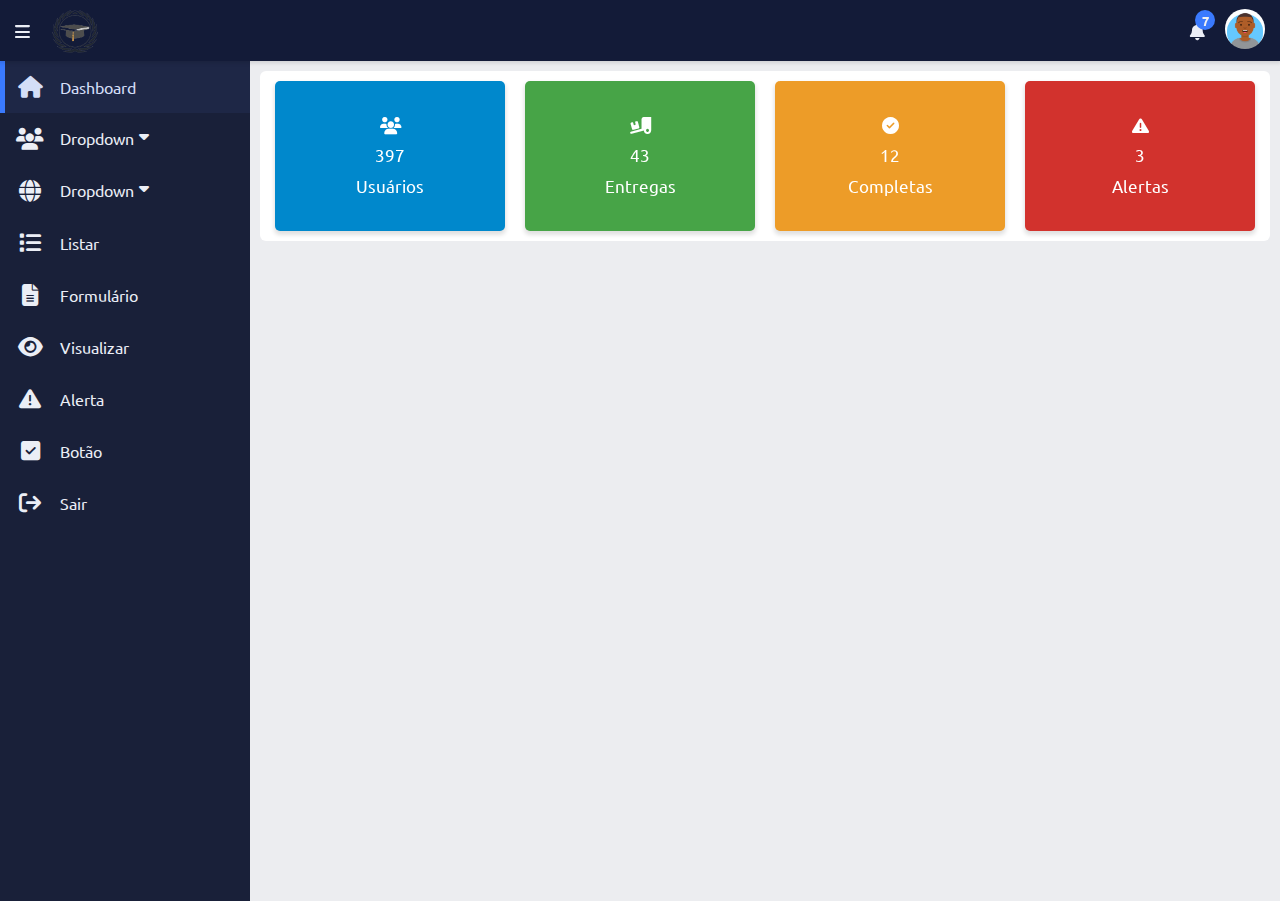
<file: index.html>
<!DOCTYPE html>
<html lang="pt-br">
<head>
    <meta charset="UTF-8">
    <meta name="viewport" content="width=device-width, initial-scale=1.0">
    <link rel="shortcut icon" href="images/icon/favicon.ico"> <!--adicionar favicon-->
    <!--incluir os icones do font -awesome da CDN-->
    <link rel="stylesheet" href="https://cdnjs.cloudflare.com/ajax/libs/font-awesome/6.4.0/css/all.min.css"> <!--adicionar servidor de fonte externo-->
    <link rel="stylesheet" href="css/custom adm.css">
    <title>Adm- Armando</title>
    
    
</head>

<body >
<!-- Incio da Navbar-->
<nav class="navbar">
    <div class="navbar-content">
        <div class="bars">
            <i class="fa-solid fa-bars"></i>
        </div>
        <img src="images/logo/logoAN.png" alt="Armando" class="logo">
    </div>
        
    <div class="navbar-content">
        <div class="notification">
            <i class="fa-solid fa-bell"></i>
            <span class="number">7</span>
            <div class="dropdown-menu ">
            
                <div class="dropdown-content">
                    <li>
                        <img src="images/user/avataaars.jpg" alt="Usuario" width="40">
                        <div class="text">
                            Fusce ut leo pretium, luctus elit id, vulputate lectus.
                        </div>
                    </li>
                    <li>
                        <img src="images/user/avataaars.jpg" alt="Usuario" width="40">
                        <div class="text">
                            Fusce ut leo pretium, luctus elit id, vulputate lectus.
                        </div>
                    </li>
                </div>
            </div>
        </div>

        <div class="avatar">
            <img src="images/user/avataaars.jpg" alt="Usuario" width="40">
            <div class="dropdown-menu setting">
              <div class="item">
                    <span class="fa-solid fa-user"></span> Perfil
                </div>
                <div class="item">
                    <span class="fa-solid fa-gear"></span> Configuração
                </div>
                <div class="item">
                    <span class="fa-solid fa-arrow-right-from-bracket"></span> Sair
                </div>
            </div>
        </div>
    </div>
        </div>

</nav>

<!-- Fim da Navbar-->

  <!-- Inicio Conteudo -->
  <div class="content">
    <!-- Inicio da Sidebar -->
    <div class="sidebar">
        <a href="index.html" class="sidebar-nav active"><i class="icon fa-solid fa-house"></i><span>Dashboard</span></a>

        <button class="dropdown-btn">
            <i class="icon fa-solid fa-users"></i><span>Dropdown</span><i class="fa-solid fa-caret-down"></i>
        </button>
        <div class="dropdown-container">
            <a href="#" class="sidebar-nav"><i class="icon fa-solid fa-user-check"></i><span>Link 1</span></a>
            <a href="sidebar_dropdown.html" class="sidebar-nav"><i class="icon fa-solid fa-user-gear"></i><span>Link 2</span></a>
            <a href="#" class="sidebar-nav"><i class="icon fa-solid fa-chalkboard-user"></i><span>Link 3</span></a>
        </div>

        <button class="dropdown-btn">
            <i class="icon fa-solid fa-globe"></i><span>Dropdown</span><i class="fa-solid fa-caret-down"></i>
        </button>
        <div class="dropdown-container">
            <a href="#" class="sidebar-nav"><i class="icon fa-solid fa-car-rear"></i><span>Link 1</span></a>
            <a href="#" class="sidebar-nav"><i class="icon fa-solid fa-bus"></i><span>Link 2</span></a>
            <a href="#" class="sidebar-nav"><i class="icon fa-solid fa-plane"></i><span>Link 3</span></a>
            <a href="sidebar_dropdown2.html" class="sidebar-nav"><i class="icon fa-solid fa-ship"></i><span>Link 4</span></a>
        </div>

        <a href="listar.html" class="sidebar-nav"><i class="icon fa-solid fa-list"></i><span>Listar</span></a>

        <a href="formulario.html" class="sidebar-nav"><i class="icon fa-solid fa-file-lines"></i><span>Formulário</span></a>

        <a href="visualizar.html" class="sidebar-nav"><i class="icon fa-solid fa-eye"></i><span>Visualizar</span></a>

        <a href="alert.html" class="sidebar-nav"><i class="icon fa-solid fa-triangle-exclamation"></i><span>Alerta</span></a>

        <a href="button.html" class="sidebar-nav"><i class="icon fa-solid fa-square-check"></i><span>Botão</span></a>

        <a href="login.html" class="sidebar-nav"><i class="icon fa-solid fa-arrow-right-from-bracket"></i><span>Sair</span></a>

    </div>
    <!-- Fim da Sidebar -->
    <!-- Inicio do conteudo do administrativo -->
    <div class="wrapper">
        <div class="row">
            <div class="box box-first">
                <span class="fa-solid fa-users"></span>
                <span>397</span>
                <span>Usuários</span>
            </div>

            <div class="box box-second">
                <span class="fa-solid fa-truck-ramp-box"></span>
                <span>43</span>
                <span>Entregas</span>
            </div>

            <div class="box box-third">
                <span class="fa-solid fa-circle-check"></span>
                <span>12</span>
                <span>Completas</span>
            </div>

            <div class="box box-fourth">
                <span class="fa-solid fa-triangle-exclamation"></span>
                <span>3</span>
                <span>Alertas</span>
            </div>
        </div>

    </div>
    <!-- Fim do conteudo do administrativo -->
</div>
<!-- Fim Conteudo -->
<script src="custom adm.js/custom adm.js"></script>

</body>
</html>
</file>
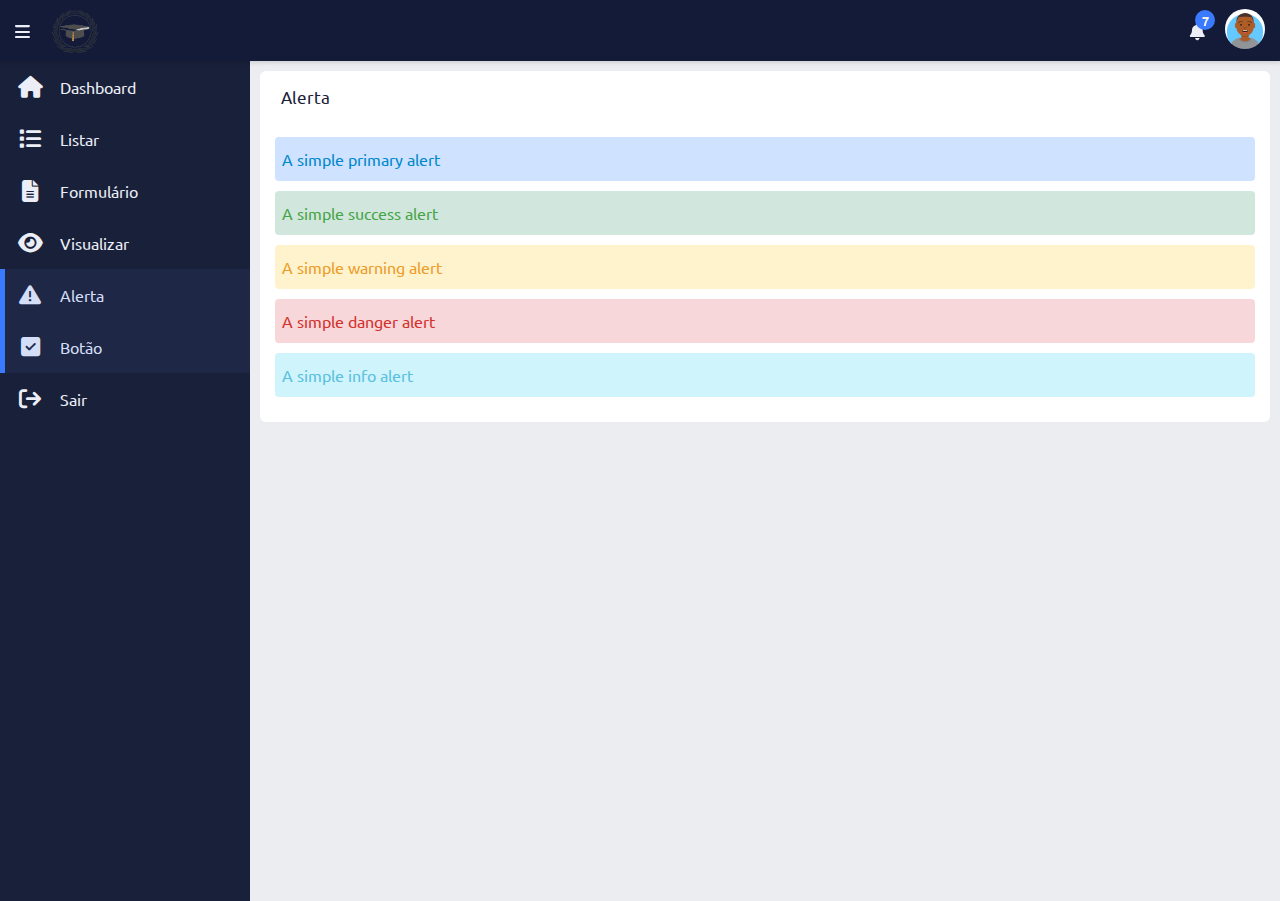
<file: alert.html>
<!DOCTYPE html>
<html lang="pt-br">
<head>
    <meta charset="UTF-8">
    <meta name="viewport" content="width=device-width, initial-scale=1.0">
    <link rel="shortcut icon" href="images/icon/favicon.ico"> <!--adicionar favicon-->
    <!--incluir os icones do font -awesome da CDN-->
    <link rel="stylesheet" href="https://cdnjs.cloudflare.com/ajax/libs/font-awesome/6.4.0/css/all.min.css"> <!--adicionar servidor de fonte externo-->
    <link rel="stylesheet" href="css/custom adm.css">
    <title>Adm- Armando</title>
    
    
</head>

<body >
<!-- Incio da Navbar-->
<nav class="navbar">
    <div class="navbar-content">
        <div class="bars">
            <i class="fa-solid fa-bars"></i>
        </div>
        <img src="images/logo/logoAN.png" alt="Armando" class="logo">
    </div>
        
    <div class="navbar-content">
        <div class="notification">
            <i class="fa-solid fa-bell"></i>
            <span class="number">7</span>
            <div class="dropdown-menu ">
            
                <div class="dropdown-content">
                    <li>
                        <img src="images/user/avataaars.jpg" alt="Usuario" width="40">
                        <div class="text">
                            Fusce ut leo pretium, luctus elit id, vulputate lectus.
                        </div>
                    </li>
                    <li>
                        <img src="images/user/avataaars.jpg" alt="Usuario" width="40">
                        <div class="text">
                            Fusce ut leo pretium, luctus elit id, vulputate lectus.
                        </div>
                    </li>
                </div>
            </div>
        </div>

        <div class="avatar">
            <img src="images/user/avataaars.jpg" alt="Usuario" width="40">
            <div class="dropdown-menu setting">
              <div class="item">
                    <span class="fa-solid fa-user"></span> Perfil
                </div>
                <div class="item">
                    <span class="fa-solid fa-gear"></span> Configuração
                </div>
                <div class="item">
                    <span class="fa-solid fa-arrow-right-from-bracket"></span> Sair
                </div>
            </div>
        </div>
    </div>
        </div>

</nav>

<!-- Fim da Navbar-->

 <!-- Inicio Conteudo -->
 <div class="content">
    <!-- Inicio da Sidebar -->
    <div class="sidebar">
        <a href="index.html" class="sidebar-nav"><i class="icon fa-solid fa-house"></i><span>Dashboard</span></a>

        <a href="listar.html" class="sidebar-nav"><i class="icon fa-solid fa-list"></i><span>Listar</span></a>

        <a href="formulario.html" class="sidebar-nav"><i class="icon fa-solid fa-file-lines"></i><span>Formulário</span></a>

        <a href="visualizar.html" class="sidebar-nav"><i class="icon fa-solid fa-eye"></i><span>Visualizar</span></a>

        <a href="alert.html" class="sidebar-nav active"><i class="icon fa-solid fa-triangle-exclamation"></i><span>Alerta</span></a>

        <a href="button.html" class="sidebar-nav active"><i
            class="icon fa-solid fa-square-check"></i><span>Botão</span></a>
            
        <a href="login.html" class="sidebar-nav"><i
                class="icon fa-solid fa-arrow-right-from-bracket"></i><span>Sair</span></a>

    </div>
    <!-- Fim da Sidebar -->
    <!-- Inicio do conteudo do administrativo -->
    <div class="wrapper">
        <div class="row">
            <div class="top-list">
                <span class="title-content">Alerta</span>
            </div>

            <div class="content-adm">
                <p class="alert-primary">A simple primary alert</p>
                <p class="alert-success">A simple success alert</p>
                <p class="alert-warning">A simple warning alert</p>
                <p class="alert-danger">A simple danger alert</p>
                <p class="alert-info">A simple info alert</p>
            </div>
        </div>
    </div>
    <!-- Fim do conteudo do administrativo -->
</div>
<!-- Fim Conteudo -->
<script src="custom adm.js/custom adm.js"></script>

</body>
</html>
</file>
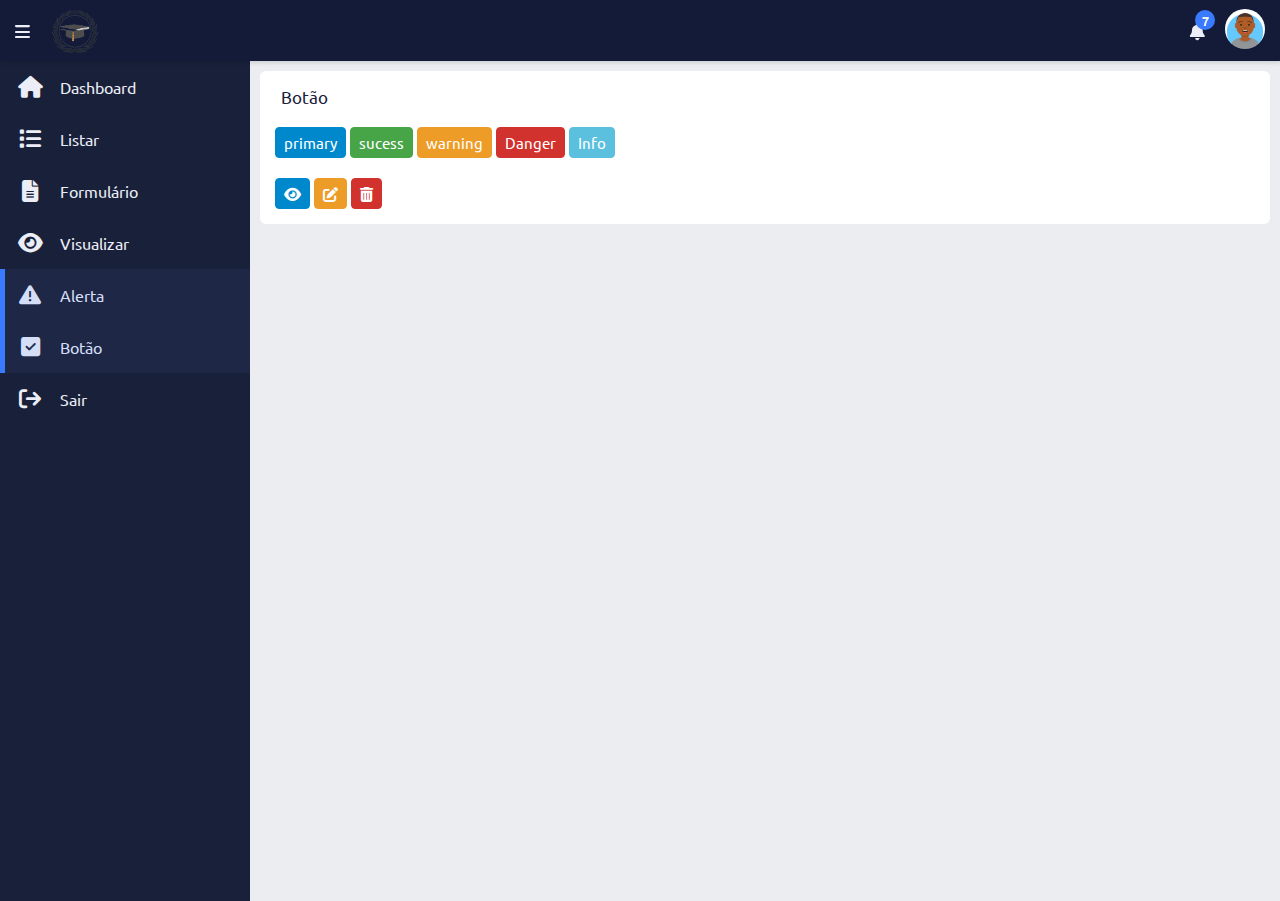
<file: button.html>
<!DOCTYPE html>
<html lang="pt-br">
<head>
    <meta charset="UTF-8">
    <meta name="viewport" content="width=device-width, initial-scale=1.0">
    <link rel="shortcut icon" href="images/icon/favicon.ico"> <!--adicionar favicon-->
    <!--incluir os icones do font -awesome da CDN-->
    <link rel="stylesheet" href="https://cdnjs.cloudflare.com/ajax/libs/font-awesome/6.4.0/css/all.min.css"> <!--adicionar servidor de fonte externo-->
    <link rel="stylesheet" href="css/custom adm.css">
    <title>Adm- Armando</title>
    
    
</head>

<body >
<!-- Incio da Navbar-->
<nav class="navbar">
    <div class="navbar-content">
        <div class="bars">
            <i class="fa-solid fa-bars"></i>
        </div>
        <img src="images/logo/logoAN.png" alt="Armando" class="logo">
    </div>
        
    <div class="navbar-content">
        <div class="notification">
            <i class="fa-solid fa-bell"></i>
            <span class="number">7</span>
            <div class="dropdown-menu ">
            
                <div class="dropdown-content">
                    <li>
                        <img src="images/user/avataaars.jpg" alt="Usuario" width="40">
                        <div class="text">
                            Fusce ut leo pretium, luctus elit id, vulputate lectus.
                        </div>
                    </li>
                    <li>
                        <img src="images/user/avataaars.jpg" alt="Usuario" width="40">
                        <div class="text">
                            Fusce ut leo pretium, luctus elit id, vulputate lectus.
                        </div>
                    </li>
                </div>
            </div>
        </div>

        <div class="avatar">
            <img src="images/user/avataaars.jpg" alt="Usuario" width="40">
            <div class="dropdown-menu setting">
              <div class="item">
                    <span class="fa-solid fa-user"></span> Perfil
                </div>
                <div class="item">
                    <span class="fa-solid fa-gear"></span> Configuração
                </div>
                <div class="item">
                    <span class="fa-solid fa-arrow-right-from-bracket"></span> Sair
                </div>
            </div>
        </div>
    </div>
        </div>

</nav>

<!-- Fim da Navbar-->

 <!-- Inicio Conteudo -->
 <div class="content">
    <!-- Inicio da Sidebar -->
    <div class="sidebar">
        <a href="index.html" class="sidebar-nav"><i class="icon fa-solid fa-house"></i><span>Dashboard</span></a>

        <a href="listar.html" class="sidebar-nav"><i class="icon fa-solid fa-list"></i><span>Listar</span></a>

        <a href="formulario.html" class="sidebar-nav"><i class="icon fa-solid fa-file-lines"></i><span>Formulário</span></a>

        <a href="visualizar.html" class="sidebar-nav"><i class="icon fa-solid fa-eye"></i><span>Visualizar</span></a>

        <a href="alert.html" class="sidebar-nav active"><i class="icon fa-solid fa-triangle-exclamation active"></i><span>Alerta</span></a>

        <a href="button.html" class="sidebar-nav active"><i
            class="icon fa-solid fa-square-check"></i><span>Botão</span></a>

        <a href="login.html" class="sidebar-nav"><i
                class="icon fa-solid fa-arrow-right-from-bracket"></i><span>Sair</span></a>

    </div>
    <!-- Fim da Sidebar -->
    <!-- Inicio do conteudo do administrativo -->
    <div class="wrapper">
            <div class="row">
                <div class="top-list">

                    <!--Tituto-->
                    <span class="title-content">Botão</span>
                </div>

                <div class="content-adm">

                    <button type="button" class="btn-primary">primary</button>
                    <button type="button" class="btn-success">sucess</button>
                        <button type="button" class="btn-warning">warning</button>
                        <button type="button" class="btn-danger">Danger</button>
                        <button type="button" class="btn-info">Info</button>

                        
                    
                </div>

                <div class="content-adm">
                <!--icones-->
                <button type="button" class="btn-primary"><i class="fa-solid fa-eye"></i></button>
                <button type="button" class="btn-warning"><i class="fa-solid fa-pen-to-square"></i></button>
                <button type="button" class="btn-danger"><i class="fa-solid fa-trash-can"></i></button>
            </div>

            </div>
        </div>
    <!-- Fim do conteudo do administrativo -->
</div>
<!-- Fim Conteudo -->
<script src="custom adm.js/custom adm.js"></script>

</body>
</html>
</file>
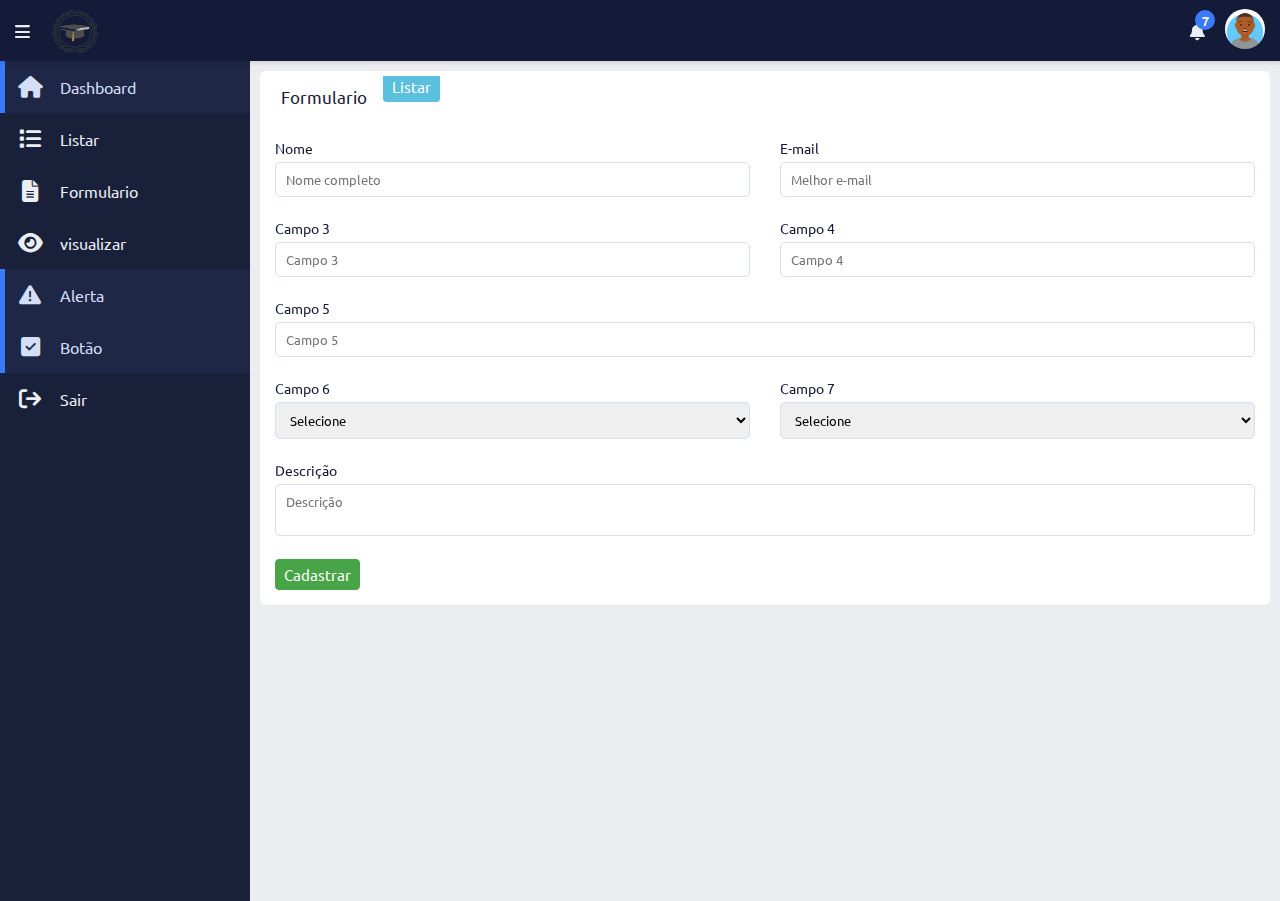
<file: formulário.html>
<!DOCTYPE html>
<html lang="pt-br">
<head>
    <meta charset="UTF-8">
    <meta name="viewport" content="width=device-width, initial-scale=1.0">
    <link rel="shortcut icon" href="images/icon/favicon.ico"> <!--adicionar favicon-->
    <!--incluir os icones do font -awesome da CDN-->
    <link rel="stylesheet" href="https://cdnjs.cloudflare.com/ajax/libs/font-awesome/6.4.0/css/all.min.css"> <!--adicionar servidor de fonte externo-->
    <link rel="stylesheet" href="css/custom adm.css">
    <title>Adm- Armando</title>
    
    
</head>

<body >
<!-- Incio da Navbar-->
<nav class="navbar">
    <div class="navbar-content">
        <div class="bars">
            <i class="fa-solid fa-bars"></i>
        </div>
        <img src="images/logo/logoAN.png" alt="Armando" class="logo">
    </div>
        
    <div class="navbar-content">
        <div class="notification">
            <i class="fa-solid fa-bell"></i>
            <span class="number">7</span>
            <div class="dropdown-menu ">
            
                <div class="dropdown-content">
                    <li>
                        <img src="images/user/avataaars.jpg" alt="Usuario" width="40">
                        <div class="text">
                            Fusce ut leo pretium, luctus elit id, vulputate lectus.
                        </div>
                    </li>
                    <li>
                        <img src="images/user/avataaars.jpg" alt="Usuario" width="40">
                        <div class="text">
                            Fusce ut leo pretium, luctus elit id, vulputate lectus.
                        </div>
                    </li>
                </div>
            </div>
        </div>

        <div class="avatar">
            <img src="images/user/avataaars.jpg" alt="Usuario" width="40">
            <div class="dropdown-menu setting">
              <div class="item">
                    <span class="fa-solid fa-user"></span> Perfil
                </div>
                <div class="item">
                    <span class="fa-solid fa-gear"></span> Configuração
                </div>
                <div class="item">
                    <span class="fa-solid fa-arrow-right-from-bracket"></span> Sair
                </div>
            </div>
        </div>
    </div>
        </div>

</nav>

<!-- Fim da Navbar-->

<!--Incio conteudo-->

<div class="content">
    <!--Incio da Sidebar-->

    <div class="sidebar">
        <a href="index.html" class="sidebar-nav active"><i class="icon fa-solid fa-house"></i><span>Dashboard</span></a>

        <a href="listar.html" class="sidebar-nav"><i class="icon fa-solid fa-list active"></i><span>Listar</span></a>
        
        <a href="formulário.html" class="sidebar-nav"><i class="icon fa-solid fa-file-lines active"></i><span>Formulario</span></a>

        <a href="visualizar.html" class="sidebar-nav"><i class="icon fa-solid fa-eye "></i><span>visualizar</span></a>
        
        <a href="alert.html" class="sidebar-nav active"><i class="icon fa-solid fa-triangle-exclamation"></i><span>Alerta</span></a>

        <a href="button.html" class="sidebar-nav active"><i
            class="icon fa-solid fa-square-check"></i><span>Botão</span></a>
       

        <a href="login.html" class="sidebar-nav"><i class="icon fa-solid fa-arrow-right-from-bracket"></i><span>Sair</span></a>

    </div>
    <!--Fim da Sidebar -->

    <!--Inicio do conteudo do admnistrativo-->
    <div class="wrapper">
        <div class="row">
            <div class="top-list">
                <span class="title-content">Formulario</span>
                <div class="top-list-rigth">
                    <!--botão-->
                    <!--usei o icones para subistuir as letras , cadastrar , apagar, editar , visualizar-->
                    <a href="Listar.html"class="btn-info">Listar</a>
                
                    
                    
                </div>
            </div>

            <div class="content-adm">
                <form class="form-adm">
                    <div class="row-input">
                        <div class="column">
                            <label class="title-input">Nome</label>
                            <input type="text" name="name" id="name" class="input-adm" placeholder="Nome completo">
                        </div>
                        <div class="column">
                            <label class="title-input">E-mail</label>
                            <input type="email" name="email" id="email" class="input-adm" placeholder="Melhor e-mail">
                        </div>
                    </div>

                    <div class="row-input">
                        <div class="column">
                            <label class="title-input">Campo 3</label>
                            <input type="text" name="campo_3" id="campo_3" class="input-adm" placeholder="Campo 3">
                        </div>
                        <div class="column">
                            <label class="title-input">Campo 4</label>
                            <input type="text" name="campo_4" id="campo_4" class="input-adm" placeholder="Campo 4">
                        </div>
                    </div>

                    <div class="row-input">
                        <div class="column">
                            <label class="title-input">Campo 5</label>
                            <input type="text" name="campo_5" id="campo_5" class="input-adm" placeholder="Campo 5">
                        </div>
                    </div>

                    <div class="row-input">
                        <div class="column">
                            <label class="title-input">Campo 6</label>
                            <select name="campo_6" id="campo_6" class="input-adm">
                                <option>Selecione</option>
                                <option>Opção 1</option>
                                <option>Opção 2</option>
                                <option>Opção 3</option>
                            </select>
                        </div>
                        <div class="column">
                            <label class="title-input">Campo 7</label>
                            <select name="campo_7" id="campo_7" class="input-adm">
                                <option>Selecione</option>
                                <option>Opção 1</option>
                                <option>Opção 2</option>
                                <option>Opção 3</option>
                            </select>
                        </div>
                    </div>

                    <div class="row-input">
                        <div class="column">
                            <label class="title-input">Descrição</label>
                            <textarea name="descricao" id="descricao" class="input-adm" placeholder="Descrição"></textarea>
                        </div>
                    </div>

                    <button type="button" class="btn-success">Cadastrar</button>
                </form>
            </div>
         
            
           
        </div>
<!--Fim do conteudo administrativo-->
    </div>
<!--Fim conteudo-->
<script src="custom adm.js/custom adm.js"></script>

</body>
</html>
</file>
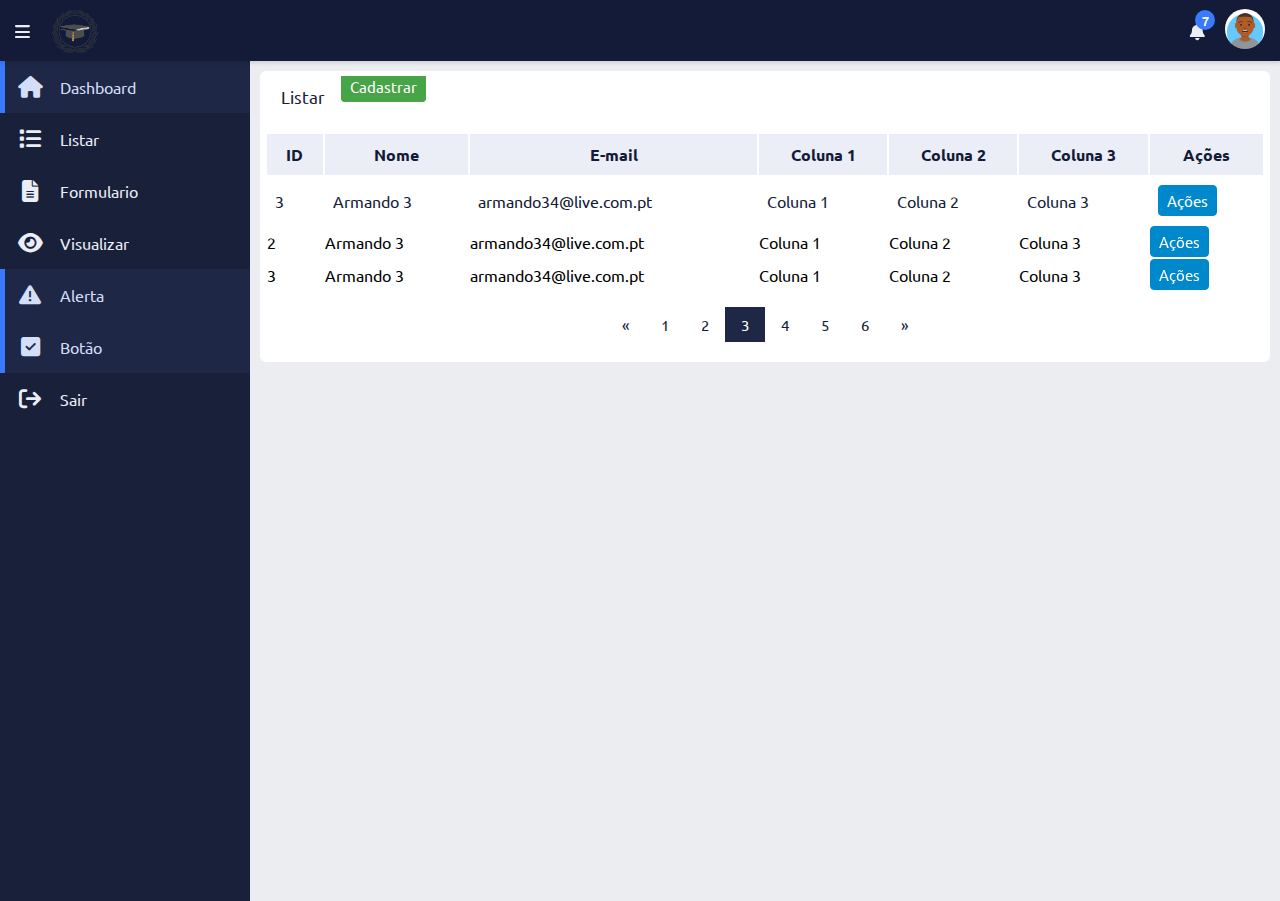
<file: Listar.html>
<!DOCTYPE html>
<html lang="pt-br">
<head>
    <meta charset="UTF-8">
    <meta name="viewport" content="width=device-width, initial-scale=1.0">
    <link rel="shortcut icon" href="images/icon/favicon.ico"> <!--adicionar favicon-->
    <!--incluir os icones do font -awesome da CDN-->
    <link rel="stylesheet" href="https://cdnjs.cloudflare.com/ajax/libs/font-awesome/6.4.0/css/all.min.css"> <!--adicionar servidor de fonte externo-->
    <link rel="stylesheet" href="css/custom adm.css">
    <title>Adm- Armando</title>
    
    
</head>

<body >
<!-- Incio da Navbar-->
<nav class="navbar">
    <div class="navbar-content">
        <div class="bars">
            <i class="fa-solid fa-bars"></i>
        </div>
        <img src="images/logo/logoAN.png" alt="Armando" class="logo">
    </div>
        
    <div class="navbar-content">
        <div class="notification">
            <i class="fa-solid fa-bell"></i>
            <span class="number">7</span>
            <div class="dropdown-menu ">
            
                <div class="dropdown-content">
                    <li>
                        <img src="images/user/avataaars.jpg" alt="Usuario" width="40">
                        <div class="text">
                            Fusce ut leo pretium, luctus elit id, vulputate lectus.
                        </div>
                    </li>
                    <li>
                        <img src="images/user/avataaars.jpg" alt="Usuario" width="40">
                        <div class="text">
                            Fusce ut leo pretium, luctus elit id, vulputate lectus.
                        </div>
                    </li>
                </div>
            </div>
        </div>

        <div class="avatar">
            <img src="images/user/avataaars.jpg" alt="Usuario" width="40">
            <div class="dropdown-menu setting">
              <div class="item">
                    <span class="fa-solid fa-user"></span> Perfil
                </div>
                <div class="item">
                    <span class="fa-solid fa-gear"></span> Configuração
                </div>
                <div class="item">
                    <span class="fa-solid fa-arrow-right-from-bracket"></span> Sair
                </div>
            </div>
        </div>
    </div>
        </div>

</nav>

<!-- Fim da Navbar-->

<!--Incio conteudo-->

<div class="content">
    <!--Incio da Sidebar-->

    <div class="sidebar">
        <a href="index.html" class="sidebar-nav active"><i class="icon fa-solid fa-house"></i><span>Dashboard</span></a>

        <a href="listar.html" class="sidebar-nav"><i class="icon fa-solid fa-list active"></i><span>Listar</span></a>
        
        <a href="formulário.html" class="sidebar-nav"><i class="icon fa-solid fa-file-lines active"></i><span>Formulario</span></a>
        
        <a href="visualizar.html" class="sidebar-nav"><i class="icon fa-solid fa-eye "></i><span>Visualizar</span></a>

        <a href="alert.html" class="sidebar-nav active"><i class="icon fa-solid fa-triangle-exclamation"></i><span>Alerta</span></a>
        
        <a href="button.html" class="sidebar-nav active"><i
            class="icon fa-solid fa-square-check"></i><span>Botão</span></a>
       
        <a href="login.html" class="sidebar-nav"><i class="icon fa-solid fa-arrow-right-from-bracket"></i><span>Sair</span></a>

    </div>
    <!--Fim da Sidebar -->

    <!--Inicio do conteudo do admnistrativo-->
    <div class="wrapper">
        <div class="row">
            <div class="top-list">
                <span class="title-content">Listar</span>
                <div class="top-list-rigth">
                    <!--botão-->
                    <!--usei o icones para subistuir as letras , cadastrar , apagar, editar , visualizar-->
                 <a href="formulário.html"class="btn-success">Cadastrar</a>
                
                    <!--<button  type="button" class="btn-success"><i class="fa-solid fa-square-plus"></i></button>-->
                    
                </div>
            </div>
            <!--cria tabela-->
            <table class="table-list"> 
            <thead class="list-head">
                <tr>
                    <th class="list-head-content">ID</th>
                    <th class="list-head-content">Nome</th>
                    <th class="list-head-content">E-mail</th>
                    <th class="list-head-content">Coluna 1</th>
                    <th class="list-head-content">Coluna 2</th>
                    <th class="list-head-content">Coluna 3</th>
                    <th class="list-head-content">Ações</th>
                </tr>
                
            </thead>
            <!--parte do  corpo conteudo-->
            <tbody class="list-body">
                <tr>
                    <td class="list-body-content">3</td>
                    <td class="list-body-content">Armando 3</td>
                    <td class="list-body-content table-sm-none">armando34@live.com.pt</td>
                    <td class="list-body-content table-sm-none">Coluna 1</td>
                    <td class="list-body-content table-md-none">Coluna 2</td>
                    <td class="list-body-content table-lg-none">Coluna 3</td>
                    <td class="list-body-content">
                        <!--<button type="button" class="btn-primary">Visualizar</button>
                        <button type="button" class="btn-warning">Editar</button>
                        <button type="button" class="btn-danger">Apagar</button>-->
                        <!--<button type="button" class="btn-primary"><i class="fa-solid fa-eye"></i></button>
                        <button type="button" class="btn-warning"><i class="fa-solid fa-pen-to-square"></i></button>
                        <button type="button" class="btn-danger"><i class="fa-solid fa-trash-can"></i></button>-->
                        <div class="dropdown-action">
                            <button onclick="actionDropdown(1)" class="dropdown-btn-action">Ações</button>
                            <div id="actionDropdown1" class="dropdown-action-item">
                                <a href="visualizar.html">Visualizar</a>
                                <a href="formulário.html">Editar</a>
                                <a href="#">Apagar</a>
                            </div>
                        </div>
                    </td>
                </tr>
            </tbody>
            <tbody>
                <tr>
                    <td class="list-body-content">2</td>
                    <td class="list-body-content">Armando 3</td>
                    <td class="list-body-content table-sm-none">armando34@live.com.pt</td>
                    <td class="list-body-content table-sm-none">Coluna 1</td>
                    <td class="list-body-content table-md-none">Coluna 2</td>
                    <td class="list-body-content table-lg-none">Coluna 3</td>
                    <td class="list-body-content">
                        <!--<button type="button" class="btn-primary">Visualizar</button>
                        <button type="button" class="btn-warning">Editar</button>
                        <button type="button" class="btn-danger">Apagar</button>-->
                        <!--<button type="button" class="btn-primary"><i class="fa-solid fa-eye"></i></button>
                        <button type="button" class="btn-warning"><i class="fa-solid fa-pen-to-square"></i></button>
                        <button type="button" class="btn-danger"><i class="fa-solid fa-trash-can"></i></button>-->
                        <div class="dropdown-action">
                            <button onclick="actionDropdown(2)" class="dropdown-btn-action">Ações</button>
                            <div id="actionDropdown2" class="dropdown-action-item">
                                <a href="visualizar.html">Visualizar</a>
                                <a href="formulário.html">Editar</a>
                                <a href="#">Apagar</a>
                            </div>
                        </div>
                    </td>
                </tr>
            </tbody>
            <tbody>
                <tr>
                    <td class="list-body-content">3</td>
                    <td class="list-body-content">Armando 3</td>
                    <td class="list-body-content table-sm-none">armando34@live.com.pt</td>
                    <td class="list-body-content table-sm-none">Coluna 1</td>
                    <td class="list-body-content table-md-none">Coluna 2</td>
                    <td class="list-body-content table-lg-none">Coluna 3</td>
                    <td class="list-body-content">
                        <!--<button type="button" class="btn-primary">Visualizar</button>
                        <button type="button" class="btn-warning">Editar</button>
                        <button type="button" class="btn-danger">Apagar</button>-->
                        <!--<button type="button" class="btn-primary"><i class="fa-solid fa-eye"></i></button>
                        <button type="button" class="btn-warning"><i class="fa-solid fa-pen-to-square"></i></button>
                        <button type="button" class="btn-danger"><i class="fa-solid fa-trash-can"></i></button>-->
                        <div class="dropdown-action">
                            <button onclick="actionDropdown(3)" class="dropdown-btn-action">Ações</button>
                            <div id="actionDropdown3" class="dropdown-action-item">
                                <a href="visualizar.html">Visualizar</a>
                                <a href="formulário.html">Editar</a>
                                <a href="#">Apagar</a>
                            </div>
                        </div>
                    </td>
                </tr>
            </tbody>

            </table>
            <!--Inicio ds paginação-->
            <div class="content-pagination">
                <div class="pagination">
                    <a href="#">&laquo;</a>
                    <a href="#">1</a>
                    <a href="#">2</a>
                    <a href="#" class="active">3</a>
                    <a href="#">4</a>
                    <a href="#">5</a>
                    <a href="#">6</a>
                    <a href="#">&raquo;</a>
                </div>
            </div>
        </div>

    </div>
<!--Fim conteudo-->
<script src="custom adm.js/custom adm.js"></script>

</body>
</html>
</file>
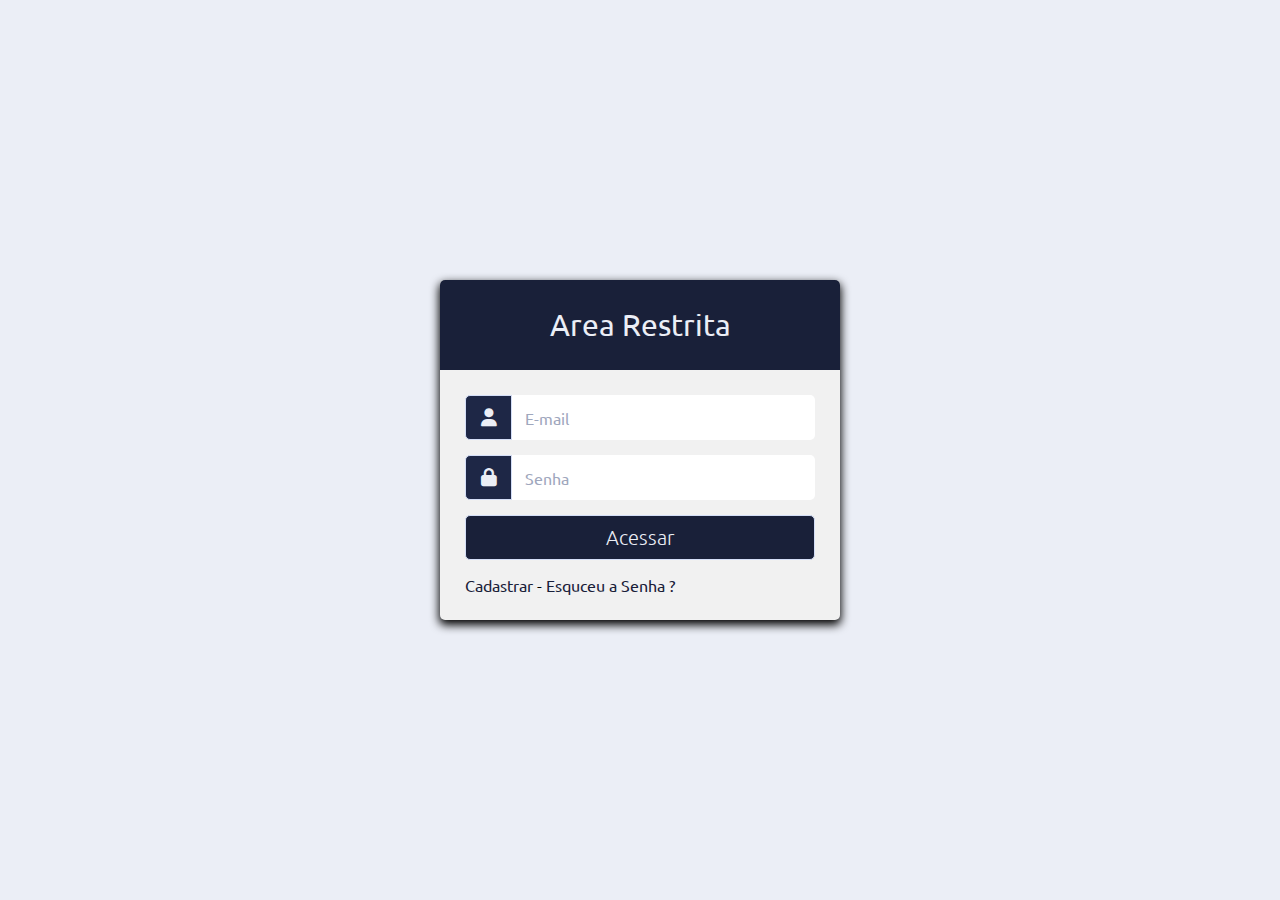
<file: página de login.html>
<!DOCTYPE html>
<html lang="pt-br">
<head>
    <meta charset="UTF-8">
    <meta name="viewport" content="width=device-width, initial-scale=1.0">
    <link rel="shortcut icon" href="images/icon/favicon.ico"> <!--adicionar favicon-->
    <link rel="stylesheet" href="https://cdnjs.cloudflare.com/ajax/libs/font-awesome/6.4.0/css/all.min.css"> <!--adicionar servidor de fonte externo-->
    <link rel="stylesheet" href="css/custom login.css">
    <title>Login - Armando</title>
    
</head>
<body class="d-flex">
    <div class="container-login">
        <div class="wrapper-login">
            <div class="title">
                <span>Area Restrita</span> <!--span adicionar o nome do conteudo-->
            </div>
<form action="#" class="form-login"> <!--form e para cria o formulario e action e para adiciona a pagina que vai ser enviado-->
 <div class="row"> <!--row siginfica linha-->
    <i class="fa-solid fa-user"></i> <!--icone de usuario-->
    <input type="text" placeholder="E-mail" equired> <!--input cria um campo com texto-->

 </div>
 <div class="row"> <!--row siginfica linha-->
    <i class="fa-solid fa-lock"></i> <!--icone passaword-->
    <input type="password" placeholder="Senha" equired> <!--input cria um campo com texto-->
    
 </div>
 <div class="row button">
    <input type="submit" value="Acessar"> <!--input type cria botão-->
 </div>

 <div class="signup-link">
    <a href="#"> Cadastrar</a> - <a href="#">Esquceu a Senha ?</a>

 </div>

</form>
        </div>

    </div>


</body>
</html>
</file>
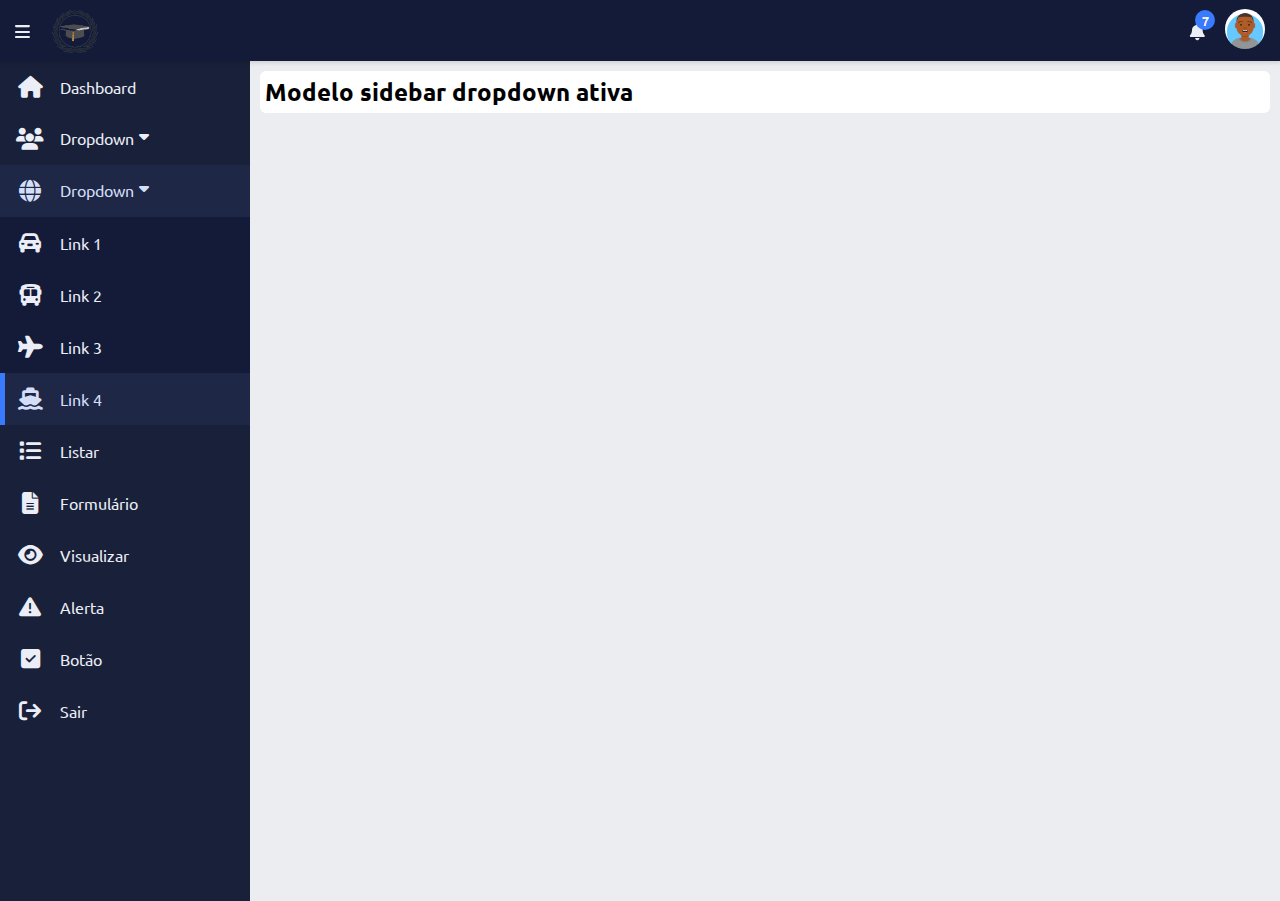
<file: sidebar_dropdown 2.html>
<!DOCTYPE html>
<html lang="pt-br">
<head>
    <meta charset="UTF-8">
    <meta name="viewport" content="width=device-width, initial-scale=1.0">
    <link rel="shortcut icon" href="images/icon/favicon.ico"> <!--adicionar favicon-->
    <!--incluir os icones do font -awesome da CDN-->
    <link rel="stylesheet" href="https://cdnjs.cloudflare.com/ajax/libs/font-awesome/6.4.0/css/all.min.css"> <!--adicionar servidor de fonte externo-->
    <link rel="stylesheet" href="css/custom adm.css">
    <title>Adm- Armando</title>
    
    
</head>

<body >
<!-- Incio da Navbar-->
<nav class="navbar">
    <div class="navbar-content">
        <div class="bars">
            <i class="fa-solid fa-bars"></i>
        </div>
        <img src="images/logo/logoAN.png" alt="Armando" class="logo">
    </div>
        
    <div class="navbar-content">
        <div class="notification">
            <i class="fa-solid fa-bell"></i>
            <span class="number">7</span>
            <div class="dropdown-menu ">
            
                <div class="dropdown-content">
                    <li>
                        <img src="images/user/avataaars.jpg" alt="Usuario" width="40">
                        <div class="text">
                            Fusce ut leo pretium, luctus elit id, vulputate lectus.
                        </div>
                    </li>
                    <li>
                        <img src="images/user/avataaars.jpg" alt="Usuario" width="40">
                        <div class="text">
                            Fusce ut leo pretium, luctus elit id, vulputate lectus.
                        </div>
                    </li>
                </div>
            </div>
        </div>

        <div class="avatar">
            <img src="images/user/avataaars.jpg" alt="Usuario" width="40">
            <div class="dropdown-menu setting">
              <div class="item">
                    <span class="fa-solid fa-user"></span> Perfil
                </div>
                <div class="item">
                    <span class="fa-solid fa-gear"></span> Configuração
                </div>
                <div class="item">
                    <span class="fa-solid fa-arrow-right-from-bracket"></span> Sair
                </div>
            </div>
        </div>
    </div>
        </div>

</nav>

<!-- Fim da Navbar-->

<!-- Inicio Conteudo -->
<div class="content">
    <!-- Inicio da Sidebar -->
    <div class="sidebar">
        <a href="index.html" class="sidebar-nav"><i class="icon fa-solid fa-house"></i><span>Dashboard</span></a>

        <button class="dropdown-btn">
            <i class="icon fa-solid fa-users"></i><span>Dropdown</span><i class="fa-solid fa-caret-down"></i>
        </button>
        <div class="dropdown-container">
            <a href="#" class="sidebar-nav"><i class="icon fa-solid fa-user-check"></i><span>Link 1</span></a>
            <a href="sidebar_dropdown.html" class="sidebar-nav"><i class="icon fa-solid fa-user-gear"></i><span>Link 2</span></a>
            <a href="#" class="sidebar-nav"><i class="icon fa-solid fa-chalkboard-user"></i><span>Link 3</span></a>
        </div>

        <button class="dropdown-btn active">
            <i class="icon fa-solid fa-globe"></i><span>Dropdown</span><i class="fa-solid fa-caret-down"></i>
        </button>
        <div class="dropdown-container active">
            <a href="#" class="sidebar-nav"><i class="icon fa-solid fa-car-rear"></i><span>Link 1</span></a>
            <a href="#" class="sidebar-nav"><i class="icon fa-solid fa-bus"></i><span>Link 2</span></a>
            <a href="#" class="sidebar-nav"><i class="icon fa-solid fa-plane"></i><span>Link 3</span></a>
            <a href="sidebar_dropdown2.html" class="sidebar-nav active"><i class="icon fa-solid fa-ship"></i><span>Link 4</span></a>
        </div>

        <a href="listar.html" class="sidebar-nav"><i class="icon fa-solid fa-list"></i><span>Listar</span></a>

        <a href="formulario.html" class="sidebar-nav"><i class="icon fa-solid fa-file-lines"></i><span>Formulário</span></a>

        <a href="visualizar.html" class="sidebar-nav"><i class="icon fa-solid fa-eye"></i><span>Visualizar</span></a>

        <a href="alert.html" class="sidebar-nav"><i class="icon fa-solid fa-triangle-exclamation"></i><span>Alerta</span></a>

        <a href="button.html" class="sidebar-nav"><i class="icon fa-solid fa-square-check"></i><span>Botão</span></a>            

        <a href="login.html" class="sidebar-nav"><i class="icon fa-solid fa-arrow-right-from-bracket"></i><span>Sair</span></a>

    </div>
    <!-- Fim da Sidebar -->
    <!-- Inicio do conteudo do administrativo -->
    <div class="wrapper">
        <div class="row">
            <h2>Modelo sidebar dropdown ativa</h2>
        </div>
    </div>
    <!-- Fim do conteudo do administrativo -->
</div>
<!-- Fim Conteudo -->


<script src="custom adm.js/custom adm.js"></script>

</body>
</html>
</file>
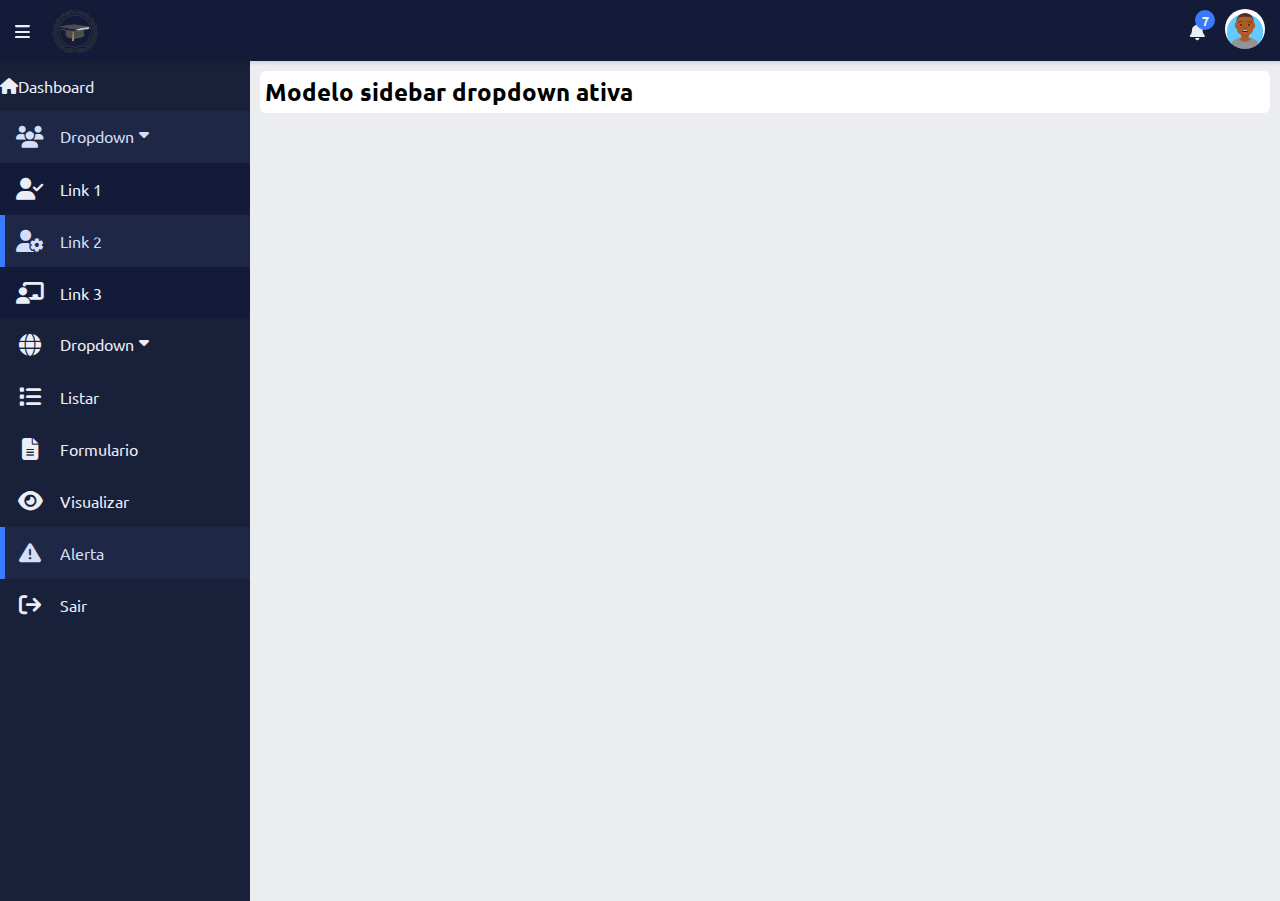
<file: sidebar_dropdown.html>
<!DOCTYPE html>
<html lang="pt-br">
<head>
    <meta charset="UTF-8">
    <meta name="viewport" content="width=device-width, initial-scale=1.0">
    <link rel="shortcut icon" href="images/icon/favicon.ico"> <!--adicionar favicon-->
    <!--incluir os icones do font -awesome da CDN-->
    <link rel="stylesheet" href="https://cdnjs.cloudflare.com/ajax/libs/font-awesome/6.4.0/css/all.min.css"> <!--adicionar servidor de fonte externo-->
    <link rel="stylesheet" href="css/custom adm.css">
    <title>Adm- Armando</title>
    
    
</head>

<body >
<!-- Incio da Navbar-->
<nav class="navbar">
    <div class="navbar-content">
        <div class="bars">
            <i class="fa-solid fa-bars"></i>
        </div>
        <img src="images/logo/logoAN.png" alt="Armando" class="logo">
    </div>
        
    <div class="navbar-content">
        <div class="notification">
            <i class="fa-solid fa-bell"></i>
            <span class="number">7</span>
            <div class="dropdown-menu ">
            
                <div class="dropdown-content">
                    <li>
                        <img src="images/user/avataaars.jpg" alt="Usuario" width="40">
                        <div class="text">
                            Fusce ut leo pretium, luctus elit id, vulputate lectus.
                        </div>
                    </li>
                    <li>
                        <img src="images/user/avataaars.jpg" alt="Usuario" width="40">
                        <div class="text">
                            Fusce ut leo pretium, luctus elit id, vulputate lectus.
                        </div>
                    </li>
                </div>
            </div>
        </div>

        <div class="avatar">
            <img src="images/user/avataaars.jpg" alt="Usuario" width="40">
            <div class="dropdown-menu setting">
              <div class="item">
                    <span class="fa-solid fa-user"></span> Perfil
                </div>
                <div class="item">
                    <span class="fa-solid fa-gear"></span> Configuração
                </div>
                <div class="item">
                    <span class="fa-solid fa-arrow-right-from-bracket"></span> Sair
                </div>
            </div>
        </div>
    </div>
        </div>

</nav>

<!-- Fim da Navbar-->

<!--Incio conteudo-->

<div class="content">
    <!--Incio da Sidebar--> <!--aqui foi adcionado o icone do Dashbord-->

    <div class="sidebar">
        <a href="index.html" class="sidebar-nav "><i class=" fa-solid fa-house"></i><span>Dashboard</span></a>

        <!--criado sidebar dropdown-->
        <button class="dropdown-btn active">
            <i class="icon fa-solid fa-users"></i><span>Dropdown</span><i class="fa-solid fa-caret-down"></i>
        
        </button>
        <div class="dropdown-container active">
            <a href="sidebar_dropdown.html" class="sidebar-nav"><i class="icon fa-solid fa-user-check"></i><span>Link 1</span></a>

            <a href="sidebar_dropdown.html" class="sidebar-nav active"><i class="icon fa-solid fa-user-gear active"></i><span>Link 2</span></a>


            <a href="sidebar_dropdown.html" class="sidebar-nav"><i class="icon fa-solid fa-chalkboard-user"></i><span>Link 3</span></a>
            
            
        </div>

        <button class="dropdown-btn">
            <i class="icon fa-solid fa-globe"></i><span>Dropdown</span><i class="fa-solid fa-caret-down"></i>
           
        
        </button>
        <div class="dropdown-container">
            <a href="sidebar_dropdown.html" class="sidebar-nav"><i class="icon fa-solid fa-car"></i><span>Link 1</span></a>
        


            <a href="sidebar_dropdown.html" class="sidebar-nav"><i class="icon fa-solid fa-bus-simple"></i><span>Link 2</span></a>

            <a href="sidebar_dropdown.html" class="sidebar-nav"><i class="icon fa-solid fa-plane-departure"></i><span>Link 3</span></a>

            <a href="sidebar_dropdown.html" class="sidebar-nav"><i class="icon fa-solid fa-ship"></i></i><span>Link 4</span></a>
            
            
        </div>

         <!--criado sidebar dropdown viagem-->

        <a href="listar.html" class="sidebar-nav"><i class="icon fa-solid fa-list"></i><span>Listar</span></a>
       
        
        <a href="formulário.html" class="sidebar-nav"><i class="icon fa-solid fa-file-lines active"></i><span>Formulario</span></a>
        
        <a href="visualizar.html" class="sidebar-nav"><i class="icon fa-solid fa-eye "></i><span>Visualizar</span></a>

        <a href="alert.html" class="sidebar-nav active"><i class="icon fa-solid fa-triangle-exclamation"></i><span>Alerta</span></a>
       

        <a href="login.html" class="sidebar-nav"><i class="icon fa-solid fa-arrow-right-from-bracket"></i><span>Sair</span></a>

    </div>
    <!--Fim da Sidebar -->

    <!--Inicio do conteudo do admnistrativo-->

    <!--inicio do conteudo do  dashboard-->
    <div class="wrapper">
        <div class="row">
           <h2>Modelo sidebar dropdown ativa</h2>
        </div>

    </div> <!--fim do conteudo do  dashboard-->
<!--Fim conteudo-->
<script src="custom adm.js/custom adm.js"></script>

</body>
</html>
</file>
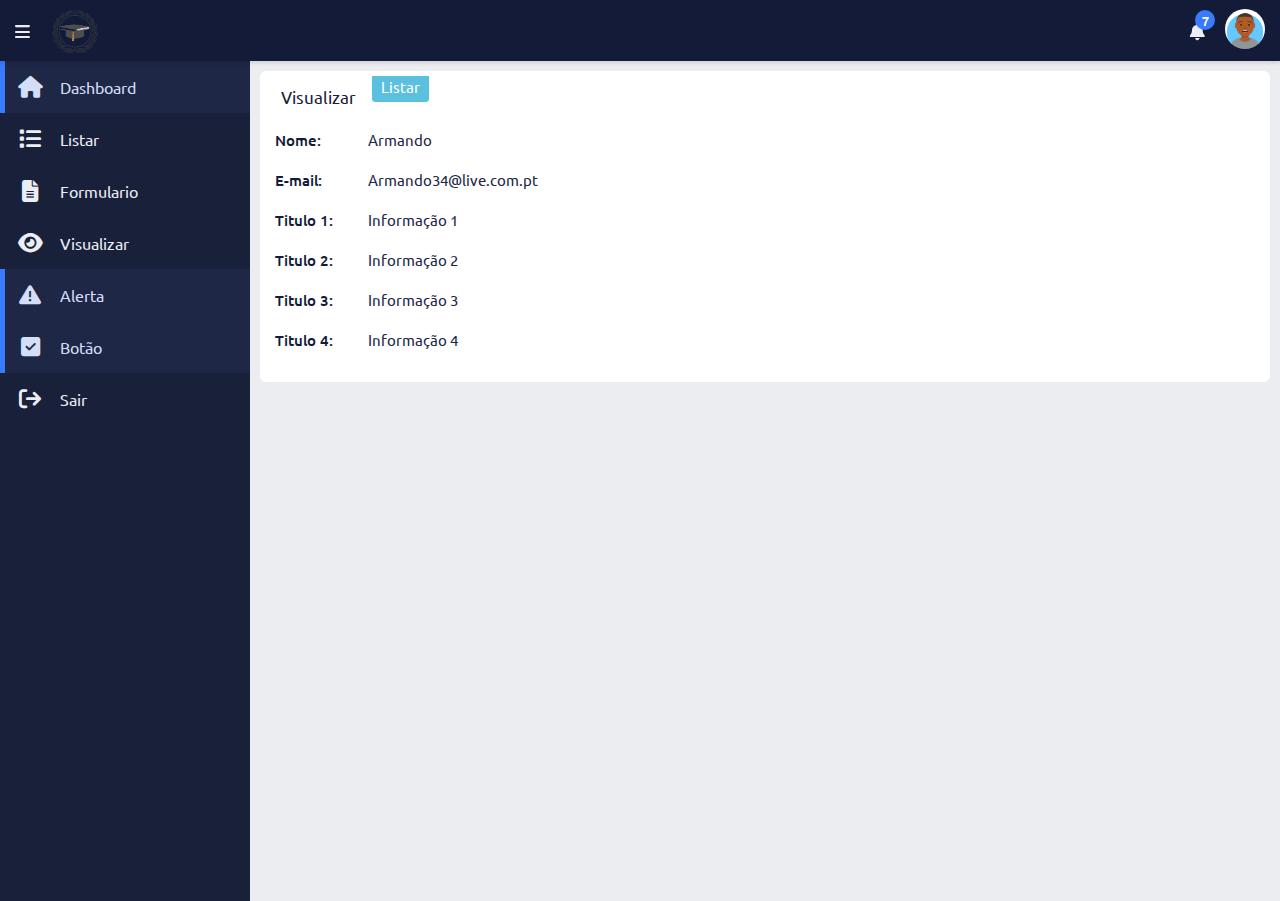
<file: visualizar.html>
<!DOCTYPE html>
<html lang="pt-br">
<head>
    <meta charset="UTF-8">
    <meta name="viewport" content="width=device-width, initial-scale=1.0">
    <link rel="shortcut icon" href="images/icon/favicon.ico"> <!--adicionar favicon-->
    <!--incluir os icones do font -awesome da CDN-->
    <link rel="stylesheet" href="https://cdnjs.cloudflare.com/ajax/libs/font-awesome/6.4.0/css/all.min.css"> <!--adicionar servidor de fonte externo-->
    <link rel="stylesheet" href="css/custom adm.css">
    <title>Adm- Armando</title>
    
    
</head>

<body >
<!-- Incio da Navbar-->
<nav class="navbar">
    <div class="navbar-content">
        <div class="bars">
            <i class="fa-solid fa-bars"></i>
        </div>
        <img src="images/logo/logoAN.png" alt="Armando" class="logo">
    </div>
        
    <div class="navbar-content">
        <div class="notification">
            <i class="fa-solid fa-bell"></i>
            <span class="number">7</span>
            <div class="dropdown-menu ">
            
                <div class="dropdown-content">
                    <li>
                        <img src="images/user/avataaars.jpg" alt="Usuario" width="40">
                        <div class="text">
                            Fusce ut leo pretium, luctus elit id, vulputate lectus.
                        </div>
                    </li>
                    <li>
                        <img src="images/user/avataaars.jpg" alt="Usuario" width="40">
                        <div class="text">
                            Fusce ut leo pretium, luctus elit id, vulputate lectus.
                        </div>
                    </li>
                </div>
            </div>
        </div>

        <div class="avatar">
            <img src="images/user/avataaars.jpg" alt="Usuario" width="40">
            <div class="dropdown-menu setting">
              <div class="item">
                    <span class="fa-solid fa-user"></span> Perfil
                </div>
                <div class="item">
                    <span class="fa-solid fa-gear"></span> Configuração
                </div>
                <div class="item">
                    <span class="fa-solid fa-arrow-right-from-bracket"></span> Sair
                </div>
            </div>
        </div>
    </div>
        </div>

</nav>

<!-- Fim da Navbar-->

<!--Incio conteudo-->

<div class="content">
    <!--Incio da Sidebar-->

    <div class="sidebar">
        <a href="index.html" class="sidebar-nav active"><i class="icon fa-solid fa-house"></i><span>Dashboard</span></a>

        <a href="listar.html" class="sidebar-nav"><i class="icon fa-solid fa-list active"></i><span>Listar</span></a>
        
        <a href="formulário.html" class="sidebar-nav"><i class="icon fa-solid fa-file-lines active"></i><span>Formulario</span></a>
        
        <a href="visualizar.html" class="sidebar-nav"><i class="icon fa-solid fa-eye active"></i><span>Visualizar</span></a>

        <a href="alert.html" class="sidebar-nav active"><i class="icon fa-solid fa-triangle-exclamation"></i><span>Alerta</span></a>

        <a href="button.html" class="sidebar-nav active"><i
            class="icon fa-solid fa-square-check"></i><span>Botão</span></a>
            
        <a href="login.html" class="sidebar-nav"><i class="icon fa-solid fa-arrow-right-from-bracket"></i><span>Sair</span></a>

    </div>
    <!--Fim da Sidebar -->

    <!--Inicio do conteudo do admnistrativo-->
    <div class="wrapper">
        <div class="row">
            <div class="top-list">
                <span class="title-content">Visualizar</span>
                <div class="top-list-rigth">
                    <!--botão-->
                    <!--usei o icones para subistuir as letras , cadastrar , apagar, editar , visualizar-->
                    <a href="Listar.html"class="btn-info">Listar</a>
                
                    
                    
                </div>
            </div>

            <div class="content-adm">
                <div class="view-det-adm">
                    <span class="view-adm-title">Nome:</span>
                    <span class="view-adm-info">Armando</span>

                </div>

                <div class="view-det-adm">
                    <span class="view-adm-title">E-mail:</span>
                    <span class="view-adm-info">Armando34@live.com.pt</span>

                </div>
                <div class="view-det-adm">
                    <span class="view-adm-title">Titulo 1:</span>
                    <span class="view-adm-info">Informação 1</span>
                
                </div>
                <div class="view-det-adm">
                    <span class="view-adm-title">Titulo 2:</span>
                    <span class="view-adm-info">Informação 2</span>
                
                </div>
                <div class="view-det-adm">
                    <span class="view-adm-title">Titulo 3:</span>
                    <span class="view-adm-info">Informação 3</span>
                
                </div>
                <div class="view-det-adm">
                    <span class="view-adm-title">Titulo 4:</span>
                    <span class="view-adm-info">Informação 4</span>
                
                </div>
            </div>
         
            
           
        </div>
<!--Fim do conteudo administrativo-->
    </div>
<!--Fim conteudo-->
<script src="custom adm.js/custom adm.js"></script>

</body>
</html>
</file>
<file: css/custom adm.css>
@import url('https://fonts.googleapis.com/css2?family=Ubuntu:wght@300;400;500;700&display=swap');
* {
    margin: 0;
    padding: 0;
    box-sizing: border-box;
    font-family: "Ubuntu", sans-serif;
    text-decoration: none;
}

:root {
    --site-color: #3a7afe;
    --main-color: #ebeef6;
    --active-color: #d4def7;
    --bg-color: #ecedf0;
    --second-color: #f1f1f1;
    --third-color: #9fa7bd;
    --fourth-color: #fff;
    --fifth-color: #000;
    --sixth-color: #222;
    --main-bg-color: #192039;
    --second-bg-color: #1e2746;
    --third-bg-color: #3a7afe;
    --fourth-bg-color: #131b38;
    --primary-color: #0088cc;
    --success-color: #47a447;
    --info-color: #5bc0de;
    --warning-color: #ed9c28;
    --danger-color: #d2322d;
    --primary-color-second: #cfe2ff;
    --success-color-second: #d1e7dd;
    --info-color-second: #cff4fc;
    --warning-color-second: #fff3cd;
    --danger-color-second: #f8d7da;
}

body {
    background-color: var(--main-color);
}

.navbar {
    color: var(--main-color);
    display: flex;
    justify-content: space-between;
    align-items: center;
    background-color: var(--fourth-bg-color);
    position: sticky;
    box-shadow: 0px 1px 4px 1px rgba(0, 0, 0, 0.12);
    padding: 5px 15px;
    font-size: 17px;
    top: 0;
    z-index: 1;
}

.navbar .navbar-content {
    display: flex;
    align-items: center;
}

.navbar .bars,
.notification {
    margin-right: 20px;
    cursor: pointer;
}

.logo {
    width: 50px;
}

.notification,
.avatar {
    cursor: pointer;
    position: relative;
}

.notification .number {
    position: absolute;
    font-size: 13px;
    font-weight: bold;
    background-color: var(--site-color);
    width: 20px;
    color: var(--second-color);
    height: 20px;
    border-radius: 50%;
    right: -10px;
    top: -10px;
    display: flex;
    align-items: center;
    justify-content: center;
}

.avatar img {
    width: 40px;
    height: 40px;
    border-radius: 50%;
    object-fit: cover;
}


/* Inicio dropdown navbar */

.dropdown-menu {
    position: absolute;
    right: 0;
    top: 100%;
    box-shadow: 0 8px 16px 0 rgba(0, 0, 0, 0.2);
    background-color: var(--main-bg-color);
    width: 280px;
    border-radius: 7px;
    display: none;
}

.dropdown-content {
    max-height: 400px;
    overflow-y: auto;
}

.dropdown-menu li,
.dropdown-menu .item {
    display: flex;
    align-items: center;
    padding: 10px;
    border-bottom: 1px solid var(--second-bg-color);
    cursor: pointer;
    font-size: 15px;
}

.dropdown-menu li img {
    width: 50px;
    height: 50px;
    border-radius: 50%;
    object-fit: cover;
    flex-shrink: 0;
}

.dropdown-menu li .text {
    font-style: italic;
    margin-left: 20px;
    text-overflow: ellipsis;
    overflow: hidden;
    white-space: nowrap;
}

.dropdown-menu li:hover,
.dropdown-menu .item:hover {
    background-color: var(--second-bg-color);
}


/* Apresentar a mensagem inteira */


/*.dropdown-menu li:hover .text {
    white-space: pre-wrap;
}*/

.dropdown-menu .item span {
    margin-right: 15px;
}

.dropdown-menu.setting {
    width: 150px;
}

.dropdown-menu.active {
    display: block;
}


/* Fim dropdown navbar */


/* Fim Navbar */


/* Inicio conteudo */

.content {
    display: flex;
}


/* Inicio sidebar */

.content .sidebar {
    color: var(--main-color);
    height: calc(100vh - 60px);
    width: 60px;
    /*width: 250px;*/
    position: sticky;
    top: 60px;
    background-color: var(--main-bg-color);
    box-shadow: 0 1px 4ps 1px rgba(0, 0, 0, 0.12);
    overflow-y: auto;
    overflow-x: hidden;
    transition: 0.3s width ease-in-out;
    flex-shrink: 0;
}

@media(max-width: 768px) {
    .content .sidebar {
        width: 60px;
        position: fixed;
        z-index: 1;
        width: 0;
    }
}

.content .sidebar:hover,
.content .sidebar.active {
    width: 250px;
}

.sidebar .sidebar-nav {
    text-decoration: none;
    display: flex;
    align-items: center;
    padding: 15px 0;
    position: relative;
    cursor: pointer;
    transition: 0.3s background ease;
    font-size: 16px;
}

.sidebar a {
    color: var(--main-color);
}

.sidebar a:hover {
    background-color: var(--second-bg-color);
    color: var(--active-color);
}

.sidebar .sidebar-nav.active {
    background-color: var(--second-bg-color);
    color: var(--active-color);
}

.sidebar .sidebar-nav.active::before {
    content: "";
    position: absolute;
    left: 0;
    top: 0;
    height: 100%;
    width: 5px;
    background-color: var(--site-color);
}

.sidebar-nav .icon {
    width: 60px;
    display: flex;
    align-items: center;
    justify-content: center;
    font-size: 22px;
    flex-shrink: 0;
}


/* Inicio dropdown sidebar */

.sidebar .dropdown-btn{
    padding: 15px 0;
    font-size: 16px;
    border: none;
    background: none;
    cursor: pointer;
    display: flex;
    width: 100%;
    color: var(--main-color);
}

.sidebar .dropdown-btn span{
    margin-right: 5px;
}

.sidebar .dropdown-btn:hover{
    background-color: var(--second-bg-color);
    color: var(--active-color);
}

.dropdown-btn .icon{
    width: 60px;
    display: flex;
    align-items: center;
    justify-content: center;
    font-size: 22px;
    flex-shrink: 0;
}

.sidebar .dropdown-btn.active{
    background-color: var(--second-bg-color);
    color: var(--active-color);
}

.sidebar .dropdown-container{
    display: none;
    background-color: var(--fourth-bg-color);
}

.sidebar .dropdown-container.active{
    display: block !important;
}


/* Fim dropdown sidebar */

/* Fim sidebar */

.content .wrapper {
    width: 100%;
    padding: 10px;
    background-color: var(--bg-color);
}

.content .row {
    background-color: var(--fourth-color);
    border-radius: 6px;
    /*margin: 10px;*/
}

.wrapper .row {
    display: flex;
    justify-content: space-between;
    padding: 5px;
    flex-wrap: wrap;
}


/* Inicio dashboard */

.row .box {
    /*background-color: #f00;*/
    width: 23%;
    margin: 5px 1%;
    height: 150px;
    position: relative;
    display: flex;
    align-items: center;
    justify-content: center;
    padding: 20px;
    color: var(--fourth-color);
    border-radius: 5px;
    overflow: hidden;
    flex-direction: column;
    box-shadow: 0 3px 4px 1px rgba(0, 0, 0, 0.12);
}

.row .box-first {
    background-color: var(--primary-color);
}

.row .box-second {
    background-color: var(--success-color);
}

.row .box-third {
    background-color: var(--warning-color);
}

.row .box-fourth {
    background-color: var(--danger-color);
}

.box span {
    margin: 5px 0;
    font-size: 17px;
    position: relative;
}

@media (max-width: 1024px) {
    .row .box {
        width: 48%;
    }
}

@media(max-width: 768px) {
    .row .box {
        width: 98%;
    }
}


/* Fim dashboard */


/* Inicio listar */

.row .top-list {
    width: 100%;
    overflow: hidden;
}

.top-list .title-content {
    float: left;
    color: var(--main-bg-color);
    padding: 10px 16px;
    font-size: 17px;
}

.top-list .top-list-right {
    padding: 10px 5px 5px 0;
    float: right;
}

.table-list {
    margin-top: 15px;
    width: 100%;
}

.table-list .list-head .list-head-content {
    background-color: var(--main-color);
    color: var(--fourth-bg-color);
    padding: 10px;
}

.table-list .list-body .list-body-content {
    background-color: var(--fourth-color);
    color: var(--fourth-bg-color);
    padding: 8px;
}

@media (max-width: 540px) {
    .table-sm-none {
        display: none;
    }
}

@media (max-width: 720px) {
    .table-md-none {
        display: none;
    }
}

@media (max-width: 960px) {
    .table-lg-none {
        display: none;
    }
}

@media (max-width: 1140px) {
    .table-xl-none {
        display: none;
    }
}


/* Inicio botao dropdown do listar */

.dropdown-btn-action {
    background-color: var(--primary-color);
    color: var(--fourth-color);
    padding: 5px 8px;
    border: 1px solid var(--primary-color);
    border-radius: 4px;
    cursor: pointer;
    font-size: 15px;
    transition: all .3s ease;
}

.dropdown-btn-action:hover,
.dropdown-btn-action:focus {
    background-color: var(--fourth-color);
    color: var(--primary-color);
}

.dropdown-action {
    position: relative;
    display: inline-block;
}

.dropdown-action-item {
    display: none;
    background-color: var(--fourth-color);
    min-width: 130px;
    overflow: auto;
    box-shadow: 0px 8px 16px 0 rgba(0, 0, 0, 0.2);
    position: absolute;
    right: 0;
    z-index: 1;
}

.dropdown-action-item a {
    color: var(--sixth-color);
    padding: 12px 16px;
    text-decoration: none;
    display: block;
}

.dropdown-action-item a:hover {
    background-color: var(--main-color);
}

.show-dropdown-action {
    display: block;
}


/* Fim botao dropdown do listar */


/* Inicio paginacao */

.content-pagination {
    margin: 15px 0;
    width: 100%;
    display: flex;
    align-items: center;
    justify-content: center;
}

.pagination {
    display: inline-block;
    font-size: 15px;
}

.pagination a {
    color: var(--fourth-bg-color);
    float: left;
    padding: 8px 16px;
    text-decoration: none;
    transition: background-color .3s;
}

.pagination a.active {
    background-color: var(--second-bg-color);
    color: var(--fourth-color);
}

.pagination a:hover:not(.active) {
    background-color: var(--main-color);
}


/* Fim paginacao */


/* Fim listar */


/* Inicio pernalizar botao */

.btn-primary {
    background-color: var(--primary-color);
    color: var(--fourth-color);
    padding: 5px 8px;
    border: 1px solid var(--primary-color);
    border-radius: 4px;
    cursor: pointer;
    font-size: 15px;
    transition: all .3s ease;
}

.btn-primary:hover {
    background-color: var(--fourth-color);
    color: var(--primary-color);
}

.btn-success {
    background-color: var(--success-color);
    color: var(--fourth-color);
    padding: 5px 8px;
    border: 1px solid var(--success-color);
    border-radius: 4px;
    cursor: pointer;
    font-size: 15px;
    transition: all .3s ease;
}

.btn-success:hover {
    background-color: var(--fourth-color);
    color: var(--success-color);
}

.btn-warning {
    background-color: var(--warning-color);
    color: var(--fourth-color);
    padding: 5px 8px;
    border: 1px solid var(--warning-color);
    border-radius: 4px;
    cursor: pointer;
    font-size: 15px;
    transition: all .3s ease;
}

.btn-warning:hover {
    background-color: var(--fourth-color);
    color: var(--warning-color);
}

.btn-danger {
    background-color: var(--danger-color);
    color: var(--fourth-color);
    padding: 5px 8px;
    border: 1px solid var(--danger-color);
    border-radius: 4px;
    cursor: pointer;
    font-size: 15px;
    transition: all .3s ease;
}

.btn-danger:hover {
    background-color: var(--fourth-color);
    color: var(--danger-color);
}

.btn-info {
    background-color: var(--info-color);
    color: var(--fourth-color);
    padding: 5px 8px;
    border: 1px solid var(--info-color);
    border-radius: 4px;
    cursor: pointer;
    font-size: 15px;
    transition: all .3s ease;
}

.btn-info:hover {
    background-color: var(--fourth-color);
    color: var(--info-color);
}


/* Inicio botao outline */

.btn-outline-primary {
    background-color: var(--fourth-color);
    color: var(--primary-color);
    padding: 5px 8px;
    border: 1px solid var(--primary-color);
    border-radius: 4px;
    cursor: pointer;
    font-size: 15px;
    transition: all .3s ease;
}

.btn-outline-primary:hover {
    background-color: var(--primary-color);
    color: var(--fourth-color);
}

.btn-outline-success {
    background-color: var(--fourth-color);
    color: var(--success-color);
    padding: 5px 8px;
    border: 1px solid var(--success-color);
    border-radius: 4px;
    cursor: pointer;
    font-size: 15px;
    transition: all .3s ease;
}

.btn-outline-success:hover {
    background-color: var(--success-color);
    color: var(--fourth-color);
}

.btn-outline-warning {
    background-color: var(--fourth-color);
    color: var(--warning-color);
    padding: 5px 8px;
    border: 1px solid var(--warning-color);
    border-radius: 4px;
    cursor: pointer;
    font-size: 15px;
    transition: all .3s ease;
}

.btn-outline-warning:hover {
    background-color: var(--warning-color);
    color: var(--fourth-color);
}

.btn-outline-danger {
    background-color: var(--fourth-color);
    color: var(--danger-color);
    padding: 5px 8px;
    border: 1px solid var(--danger-color);
    border-radius: 4px;
    cursor: pointer;
    font-size: 15px;
    transition: all .3s ease;
}

.btn-outline-danger:hover {
    background-color: var(--danger-color);
    color: var(--fourth-color);
}

.btn-outline-info {
    background-color: var(--fourth-color);
    color: var(--info-color);
    padding: 5px 8px;
    border: 1px solid var(--info-color);
    border-radius: 4px;
    cursor: pointer;
    font-size: 15px;
    transition: all .3s ease;
}

.btn-outline-info:hover {
    background-color: var(--info-color);
    color: var(--fourth-color);
}


/* Fim botao outline */


/* Fim pernalizar botao */


/* Inicio formulario */

.wrapper .content-adm {
    width: 100%;
    padding: 10px;
}

.form-adm {
    width: 100%;
    position: relative;
    margin: 10px auto 0 auto;
}

.row-input {
    width: 100%;
    display: grid;
    grid-template-columns: repeat(auto-fit, minmax(300px, 1fr));
    gap: 20px 30px;
    margin-bottom: 20px;
}

.title-input {
    color: var(--fourth-bg-color);
    font-size: 14px;
}

input.input-adm,
textarea.input-adm,
select.input-adm {
    width: 100%;
    font-weight: 400;
    padding: 8px 10px;
    border-radius: 5px;
    border: 1.2px solid var(--active-color);
    margin-top: 5px;
}

textarea.input-adm {
    resize: none;
}

input.input-adm:focus,
textarea.input-adm:focus,
select.input-adm:focus {
    outline: none;
    border-color: var(--site-color);
}


/* Fim formulario */


/* Inicio visualizar */

.content-adm .view-det-adm {
    margin-bottom: 15px;
    display: flex;
    align-items: center;
}

.view-det-adm .view-adm-title {
    width: 80px;
    color: var(--fourth-bg-color);
    font-size: 15px;
    font-weight: 500;
    margin-right: 10px;
}

.view-det-adm .view-adm-info {
    width: 100%;
    color: var(--second-bg-color);
    font-size: 15px;
    padding: 3px 10px;
}


/* Fim visualizar */


/* Inicio alerta */

.alert-primary {
    background-color: var(--primary-color-second);
    color: var(--primary-color);
    margin: 10px 0;
    border-radius: 4px;
    padding: 12px 7px;
}

.alert-success {
    background-color: var(--success-color-second);
    color: var(--success-color);
    margin: 10px 0;
    border-radius: 4px;
    padding: 12px 7px;
}

.alert-warning {
    background-color: var(--warning-color-second);
    color: var(--warning-color);
    margin: 10px 0;
    border-radius: 4px;
    padding: 12px 7px;
}

.alert-danger {
    background-color: var(--danger-color-second);
    color: var(--danger-color);
    margin: 10px 0;
    border-radius: 4px;
    padding: 12px 7px;
}

.alert-info {
    background-color: var(--info-color-second);
    color: var(--info-color);
    margin: 10px 0;
    border-radius: 4px;
    padding: 12px 7px;
}


/* Fim alerta */


/* Fim conteudo */
</file>
<file: css/custom login.css>
@import url('https://fonts.googleapis.com/css2?family=Ubuntu:wght@300;400;500;700&display=swap');

*{ /* atruir para aquivo inteiro*/
margin: 0;
padding: 0;
box-sizing: border-box; /* retira o espaço total dos itens*/
font-family: 'Ubuntu', sans-serif; /*fonte geral do projeto*/
}

/* cores do projetos*/
:root{
    --site-color: #3a7afe;
    --main-color: #ebeef6;
    --active-color: #d4def7;
    --bg-color: #ecedf0;
    --second-color: #f1f1f1;
    --third-color: #9fa7bd;
    --main-bg-color: #192039;
    --second-bg-color: #1e2746;
    --third-bg-color: #3a7afe;
    --fourth-bg-color: #131b38;
    --primary-color: #0088cc;
    --success-color: #47a447;
    --info-color: #5bc0de;
    --warning-color: #ed9c28;
    --danger-color: #d2322d;
}

/* inicio do corpo doi projeto*/

body{
    background-color: var(--main-color); /* cor  do fundo do projecto*/

}

/* inicio personalizar area d-flex*/

.d-flex {
    display: flex; /* primeiro */
    align-items: center; /* centralizar itens na parte superior */
    justify-content: center; /* e para aliar lateral esquerda e direita no centro*/
    height: 100vh; /*  centralizar altura */  

}
/* fim personalizar area d-flex*/

/* inicio personalizar area container-login */
.container-login {
width: 400px; /*largura 400 */
 display: flex;
  flex-direction: row;
  margin: 0  5px;
   /*cor do espaço */

}

/* Fim  personalizar area container-login */

/*Inicio personalizar area wrapper-login*/

.wrapper-login{
width: 100%; /*largura*/
background-color: var(--second-color);
border-radius: 5px; /* bordar no espaço*/
box-shadow: 0px 4px 10px 1px rgba(0, 0, 0, 1); /* adicionar sombra*/

}
/*fim personalizar area wrapper-login*/


/*Inicio personalizar area wrapper-login title*/


.wrapper-login .title {
    height: 90px; /* altura */
    background-color: var(--main-bg-color);
    border-radius: 5px 5px 0 0; /*preechecimento da cor da borda lateral area restrita */
    color: var(--main-color); /* cor da letra*/
    font-size: 30px; /* tamanho da fonte*/
    font-weight: 400;
    display: flex;
    align-items: center;
    justify-content: center;

}

/*fim personalizar area wrapper-login title*/



/*Inicio personalizar area wrapper-login form-login row*/

.wrapper-login .form-login{
    padding: 25px; /* espaço das letras*/

} 


.wrapper-login .form-login .row{
   height: 45px; /*altura do das linha de espaço*/
   margin-bottom: 15px; 
   position: relative; /*posição relativa*/

    
} 
/*Inicio personalizar area wrapper-login form-login input*/
.wrapper-login .form-login .row input{
 height:100%;  /*altura*/
 width: 100%; /* largura*/
outline: none;
padding-left: 60px;
border-radius: 5px; /* bordar do espaço dos campos, email, e senha */
border: 1px solid: var(--active-color);
font-size: 16px; /* tamanho da fonte de dos campos e letras*/
transition: all 0.3s ease; /* transição dos itens */

 } 
/*Inicio personalizar area wrapper-login form-login input*/


/*Inicio personalizar area wrapper-login placeholder*/
 .wrapper-login .form-login .row input::placeholder{
color: var(--third-color);
   
    } 
/*Inicio personalizar area icone*/

.wrapper-login .form-login .row i {
    position: absolute; /* para colocar icones dentro do campo*/
    width: 47px; /*largura*/
    height: 100%; /*altura*/
    color: var(--main-color); /* cor da letra */
    font-size: 18px; /*tamanho do icone , tamanho da letra */
    background-color: var(--second-bg-color); /*cor do fundo do icones*/
    border: 1px solid var(--active-color);
    border-radius: 5px 0 0 5px; /* determinar a borda na parte inferior e superior*/
    display: flex;  /*parte do alinha e centralizar*/
    align-items: center;
    justify-content: center;
} 
 /*fim personalizar area icone*/

 /*Incio  personalizar area botão */
 .wrapper-login .form-login .button input{
    color: var(--main-color); /*cor da letra do botão*/
    font-size: 20px;
    font-weight: 300;
    padding-left: 0;
    background-color: var(--main-bg-color); /*cor do fundo do botão*/
    border: 1px solid var(--active-color);
    cursor: pointer;
}
/*fim personalizar area botão */

.form-login .button input:hover{
     background: var(--second-bg-color);
}

 /*Incio  personalizar area signup-link*/
.wrapper-login .form-login .signup-link a{
    color: var(--main-bg-color);
    text-decoration: none; /*server para tira o traço abaixo do esqueceus senha */

}

.form-login .signup-link a:hover{
    color: var(--site-color);
}
</file>
